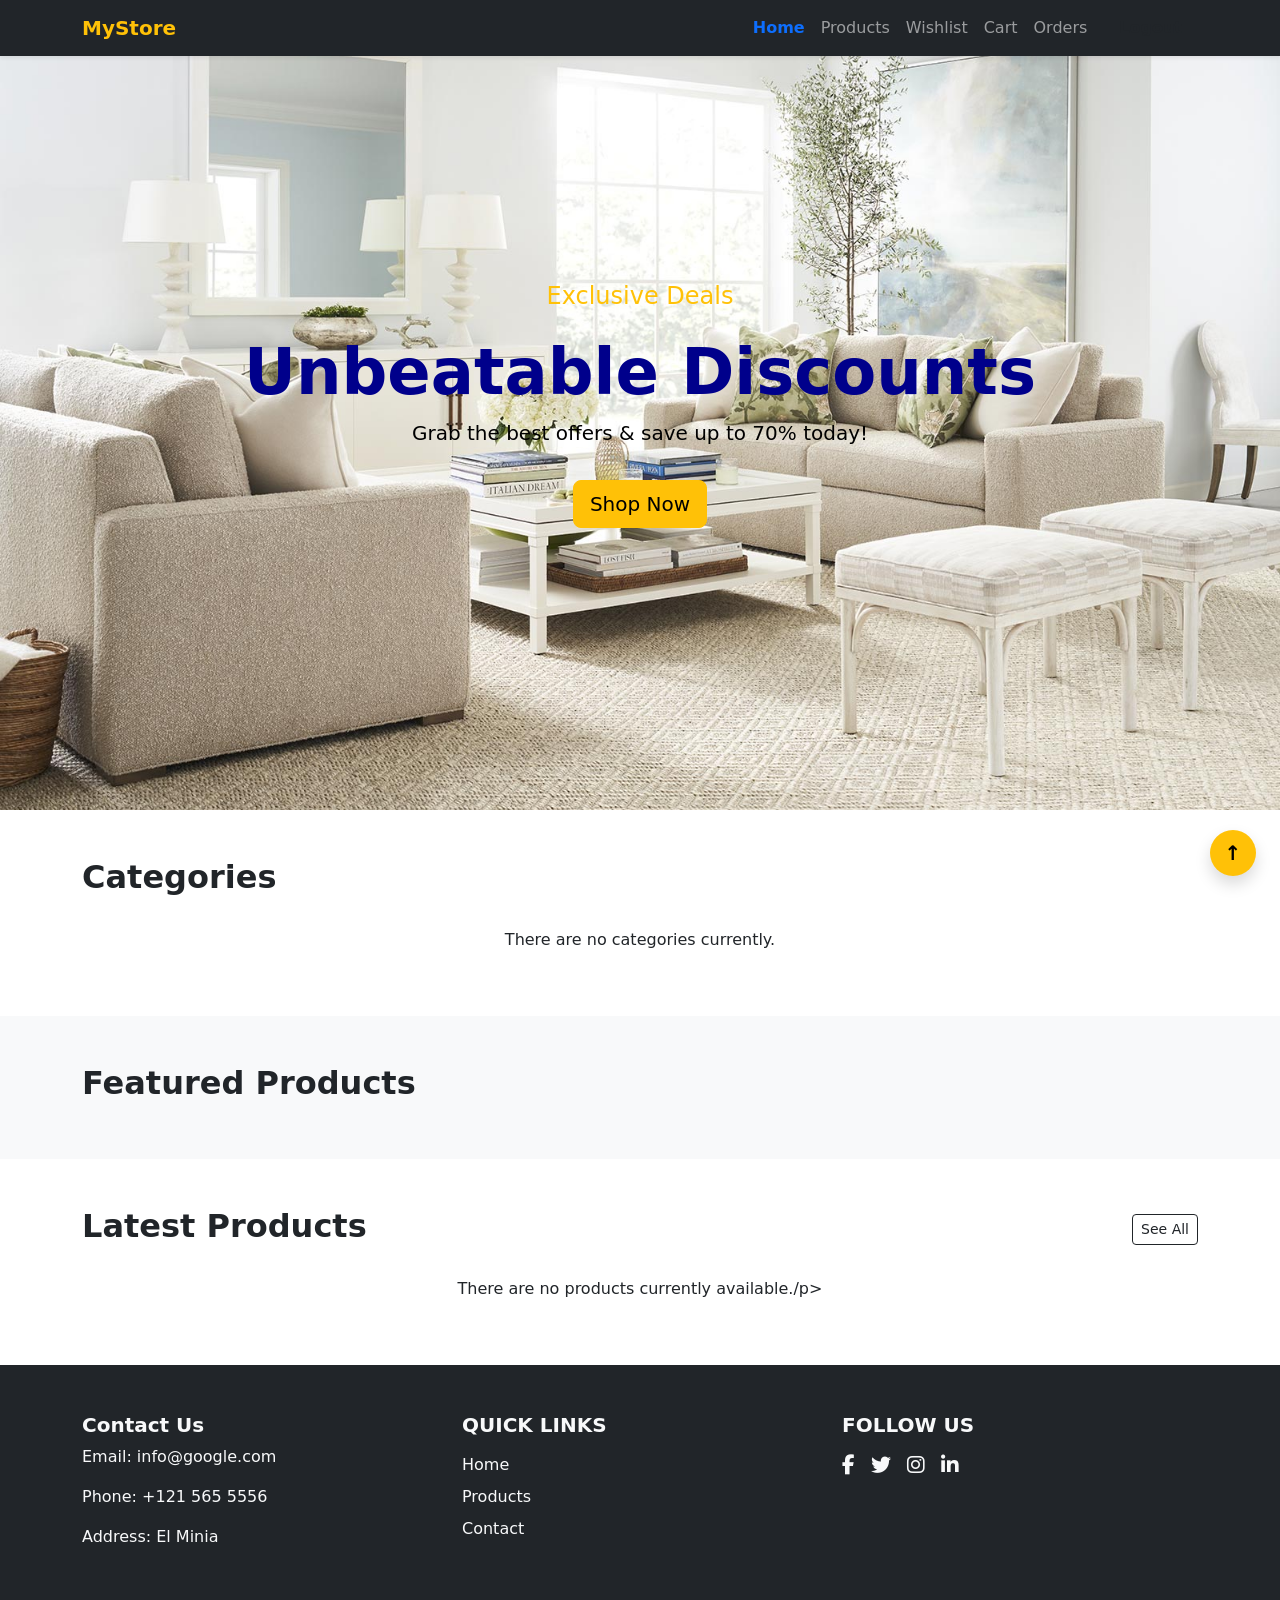
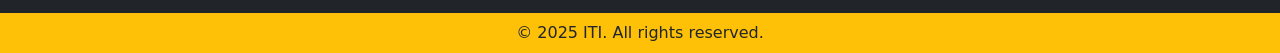
<file: index.html>
<!DOCTYPE html>
<html lang="en">

<head>
  <meta charset="UTF-8" />
  <meta name="viewport" content="width=device-width, initial-scale=1.0" />
  <title>MyStore | Home</title>
  <link rel="stylesheet" href="Css/Home.css" />
  <link href="https://cdn.jsdelivr.net/npm/bootstrap@5.2.3/dist/css/bootstrap.min.css" rel="stylesheet" />
  <link rel="stylesheet" href="https://cdnjs.cloudflare.com/ajax/libs/font-awesome/6.5.0/css/all.min.css" />
</head>

<body>
  <!-- Navbar -->
  <nav class="navbar navbar-expand-lg navbar-dark bg-dark shadow-sm fixed-top">
    <div class="container">
      <a class="navbar-brand fw-bold text-warning" href="index.html">MyStore</a>
      <button class="navbar-toggler" type="button" data-bs-toggle="collapse" data-bs-target="#navbarNav">
        <span class="navbar-toggler-icon"></span>
      </button>

      <div class="collapse navbar-collapse" id="navbarNav">
        <ul class="navbar-nav ms-auto text-center">
          <li class="nav-item">
            <a class="nav-link" href="index.html">Home</a>
          </li>
          <li class="nav-item">
            <a class="nav-link" href="Products.html">Products</a>
          </li>
          <li class="nav-item">
            <a class="nav-link" href="Wishlist.html">Wishlist</a>
          </li>
          <li class="nav-item position-relative">
            <a class="nav-link" href="Cart.html">Cart</a>
            <span class="cart-count position-absolute top-0 start-100 translate-middle badge rounded-pill bg-danger"
              style="display: none">0</span>
          </li>
          <li class="nav-item">
            <a class="nav-link" href="Orders.html">Orders</a>
          </li>
          <li class="nav-item">
            <button id="logoutBtn" class="nav-link btn btn-warning px-3 text-dark fw-bold ms-2">
              Logout
            </button>
          </li>
        </ul>
      </div>
    </div>
  </nav>

  <!-- Hero Section -->
  <section id="hero" class="text-center text-light d-flex flex-column justify-content-center align-items-center">
    <h4 class="text-warning">Exclusive Deals</h4>
    <h1 class="display-3 fw-bold">Unbeatable Discounts</h1>
    <p class="lead">Grab the best offers & save up to 70% today!</p>
    <a href="Products.html" class="btn btn-warning btn-lg mt-3">Shop Now</a>
  </section>

  <!-- Categories Section -->
  <section id="categories" class="container py-5">
    <div class="d-flex justify-content-between align-items-center mb-4">
      <h2 class="fw-bold">Categories</h2>
    </div>
    <div class="row g-4" id="categoriesContainer"></div>
  </section>

  <!-- Featured Products -->
  <section id="featured" class="bg-light py-5">
    <div class="container">
      <div class="d-flex justify-content-between align-items-center mb-4">
        <h2 class="fw-bold">Featured Products</h2>
      </div>
      <div class="row g-4" id="featured-products-row"></div>
    </div>
  </section>

  <!-- All Products -->
  <section id="all-products" class="container py-5">
    <div class="d-flex justify-content-between align-items-center mb-4">
      <h2 class="fw-bold">Latest Products</h2>
      <a href="products.html" class="btn btn-outline-dark btn-sm">See All</a>
    </div>
    <div id="productsContainer" class="row g-4"></div>
  </section>

  <!-- Back to Top Button -->
  <button id="backToTop" type="button" class="btn btn-warning d-flex" aria-label="Back to top" title="Back to top">
    ↑
  </button>

  <!-- Footer -->
  <footer class="bg-dark text-light pt-5">
    <div class="container">
      <div class="row text-center text-md-start">
        <!-- Contact Us -->
        <div class="col-md-4 mb-4">
          <h5 class="fw-bold">Contact Us</h5>
          <p>Email: info@google.com</p>
          <p>Phone: +121 565 5556</p>
          <p>Address: El Minia</p>
        </div>

        <!-- Quick Links -->
        <div class="col-md-4 mb-4">
          <h5 class="fw-bold mb-3 text-uppercase">Quick Links</h5>
          <ul class="list-unstyled d-flex flex-column gap-2">
            <li>
              <a href="index.html" class="text-light text-decoration-none link-hover">Home</a>
            </li>
            <li>
              <a href="products.html" class="text-light text-decoration-none link-hover">Products</a>
            </li>
            <li>
              <a href="contact.html" class="text-light text-decoration-none link-hover">Contact</a>
            </li>
          </ul>
        </div>

        <!-- Follow Us -->
        <div class="col-md-4 mb-4">
          <h5 class="fw-bold mb-3 text-uppercase">Follow Us</h5>
          <div class="d-flex gap-3">
            <a href="https://facebook.com" target="_blank" class="text-light social-link">
              <i class="fab fa-facebook-f fa-lg"></i>
            </a>
            <a href="https://twitter.com" target="_blank" class="text-light social-link">
              <i class="fab fa-twitter fa-lg"></i>
            </a>
            <a href="https://instagram.com" target="_blank" class="text-light social-link">
              <i class="fab fa-instagram fa-lg"></i>
            </a>
            <a href="https://linkedin.com" target="_blank" class="text-light social-link">
              <i class="fab fa-linkedin-in fa-lg"></i>
            </a>
          </div>
        </div>
      </div>
    </div>

    <!-- Footer Bottom -->
    <div class="bg-warning text-dark text-center py-2 mt-4">
      &copy; 2025 ITI. All rights reserved.
    </div>
  </footer>

  <!-- Scripts -->
  <script src="https://cdn.jsdelivr.net/npm/bootstrap@5.2.3/dist/js/bootstrap.bundle.min.js"></script>

  <!-- Back-to-Top logic: uses addEventListener (won't overwrite other handlers) -->

  <script>
    document.addEventListener("DOMContentLoaded", () => {
      const btn = document.getElementById("backToTop");
      if (!btn) return;

      const toggleBtn = () => {
        const y = window.pageYOffset || document.documentElement.scrollTop;
        btn.style.display = y > 300 ? "flex" : "none";
      };

      window.addEventListener("scroll", toggleBtn, { passive: true });
      toggleBtn();

      btn.addEventListener("click", (e) => {
        e.preventDefault();
        window.scrollTo({ top: 0, behavior: "smooth" });
      });
    });
  </script>
  <script src="Js/data.js"></script>
  <script src="Js/Home.js"></script>
</body>

</html>
</file>
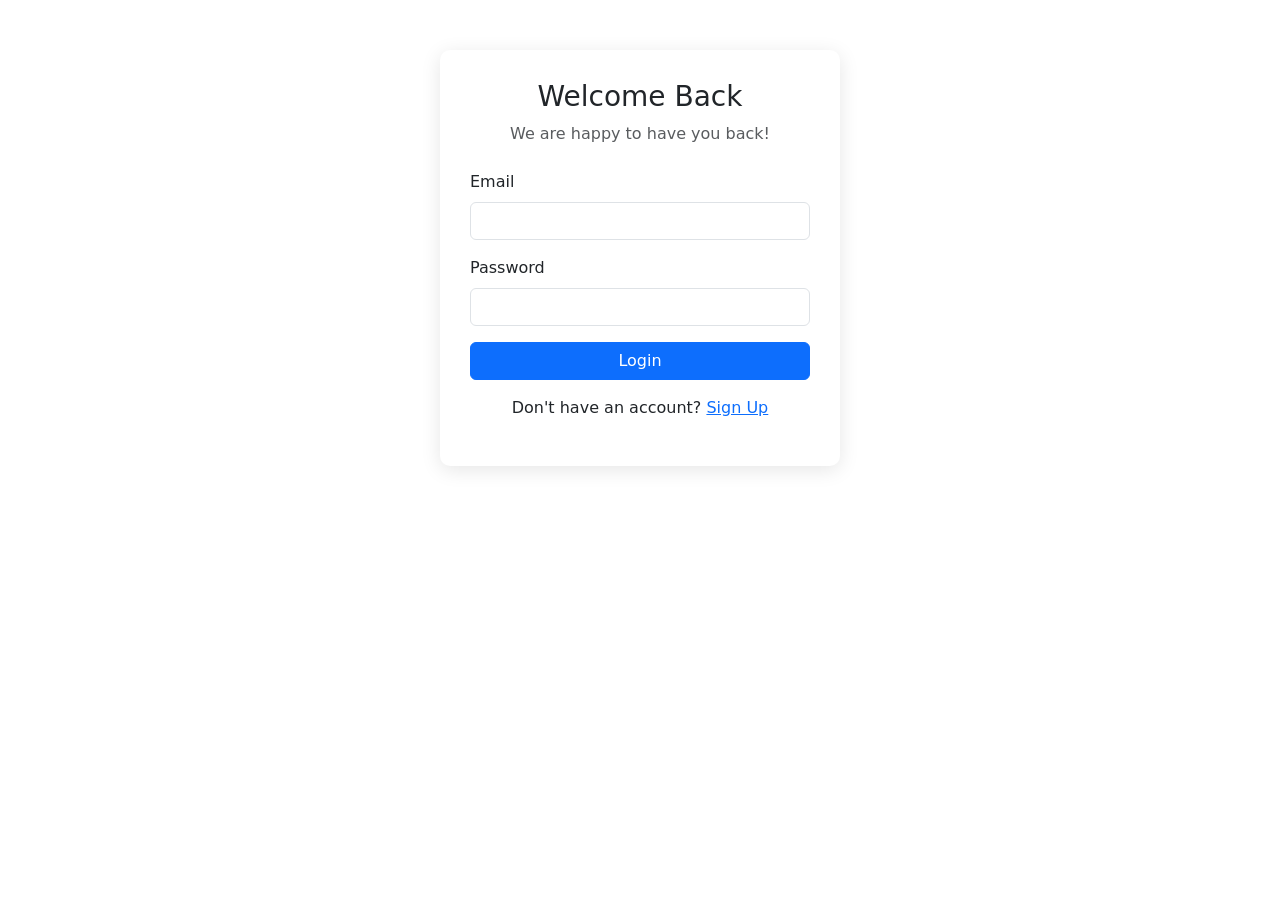
<file: login.html>
<!DOCTYPE html>
<html lang="en">
  <head>
    <meta charset="UTF-8" />
    <meta name="viewport" content="width=device-width, initial-scale=1.0" />
    <title>Log In</title>
    <link rel="stylesheet" href="Css/login.css" />
    <link
      href="https://cdn.jsdelivr.net/npm/bootstrap@5.2.3/dist/css/bootstrap.min.css"
      rel="stylesheet"
      integrity="sha384-rbsA2VBKQhggwzxH7pPCaAqO46MgnOM80zW1RWuH61DGLwZJEdK2Kadq2F9CUG65"
      crossorigin="anonymous"
    />
  </head>
  <body>
    <div class="auth-box">
      <div class="text-center mb-4">
        <h3>Welcome Back</h3>
        <p class="text-muted">We are happy to have you back!</p>
      </div>
      <div id="errorMsg" class="text-danger mb-3"></div>
      <form id="loginForm">
        <div class="mb-3">
          <label class="form-label">Email</label>
          <input type="email" id="email" class="form-control" required />
        </div>
        <div class="mb-3">
          <label class="form-label">Password</label>
          <input type="password" id="password" class="form-control" required />
        </div>
        <button type="submit" class="btn btn-primary w-100">Login</button>
      </form>
      <p class="mt-3 text-center">
        Don't have an account? <a href="signup.html">Sign Up</a>
      </p>
    </div>
    <script
      src="https://cdn.jsdelivr.net/npm/bootstrap@5.2.3/dist/js/bootstrap.bundle.min.js"
      integrity="sha384-kenU1KFdBIe4zVF0s0G1M5b4hcpxyD9F7jL+jjXkk+Q2h455rYXK/7HAuoJl+0I4"
      crossorigin="anonymous"
    ></script>
    <script src="Js/data.js"></script>
    <script src="Js/login.js"></script>
  </body>
</html>
</file>
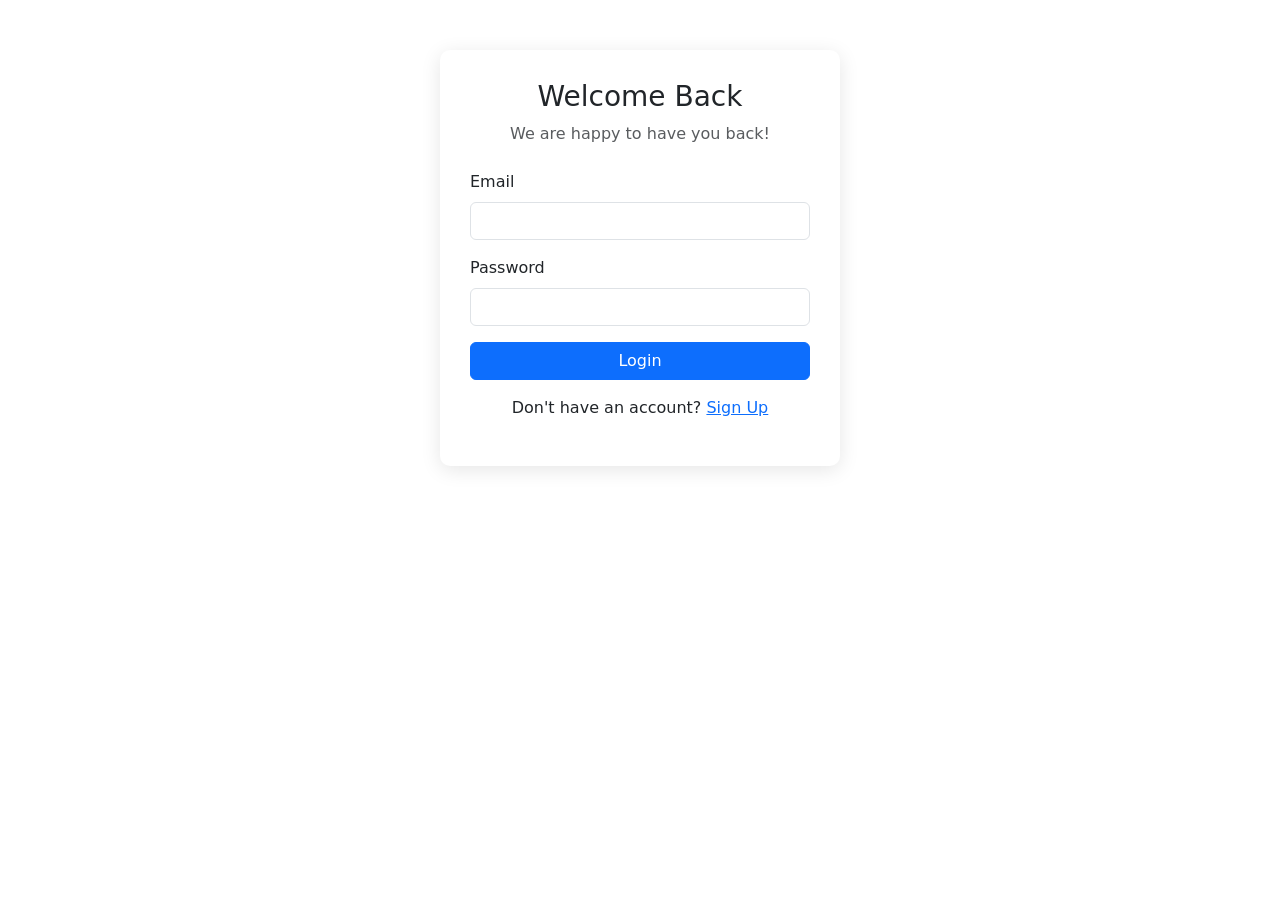
<file: Orders.html>
<!DOCTYPE html>
<html lang="en">

<head>
  <meta charset="UTF-8" />
  <meta name="viewport" content="width=device-width, initial-scale=1.0" />
  <title>Orders Page</title>
  <link rel="stylesheet" href="Css/Orders.css" />
  <link href="https://cdn.jsdelivr.net/npm/bootstrap@5.2.3/dist/css/bootstrap.min.css" rel="stylesheet"
    integrity="sha384-rbsA2VBKQhggwzxH7pPCaAqO46MgnOM80zW1RWuH61DGLwZJEdK2Kadq2F9CUG65" crossorigin="anonymous" />
</head>

<body>
  <!-- Navbar -->
  <nav class="navbar navbar-expand-lg navbar-dark bg-dark shadow-sm">
    <div class="container">
      <a class="navbar-brand fw-bold text-warning" href="index.html">MyStore</a>
      <button class="navbar-toggler" type="button" data-bs-toggle="collapse" data-bs-target="#navbarNav">
        <span class="navbar-toggler-icon"></span>
      </button>

      <div class="collapse navbar-collapse" id="navbarNav">
        <ul class="navbar-nav ms-auto text-center">
          <li class="nav-item">
            <a class="nav-link" href="index.html">Home</a>
          </li>
          <li class="nav-item">
            <a class="nav-link" href="Products.html">Products</a>
          </li>
          <li class="nav-item">
            <a class="nav-link" href="Wishlist.html">Wishlist</a>
          </li>
          <li class="nav-item position-relative">
            <a class="nav-link" href="Cart.html">Cart</a>
            <span class="cart-count position-absolute top-0 start-100 translate-middle badge rounded-pill bg-danger"
              style="display: none">0</span>
          </li>
          <li class="nav-item">
            <a class="nav-link" href="Orders.html">Orders</a>
          </li>
        </ul>
      </div>
    </div>
  </nav>
  <!-- Orders Section -->
  <main class="container py-5">
    <div class="d-flex justify-content-between align-items-center mb-3">
      <h2 class="mb-0">My Orders</h2>
      <!-- Optional: simple search/filter -->
      <input id="ordersSearch" type="text" class="form-control w-auto" placeholder="Search orders...">
    </div>

    <div class="table-responsive">
      <table class="table table-hover align-middle text-center">
        <thead class="table-dark">
          <tr>
            <th>Order #</th>
            <th>Customer</th>
            <th>Data</th>
            <th>Total</th>
            <th>Status</th>
          </tr>
        </thead>
        <tbody id="ordersTableBody">
          <!-- Filled by Js/Orders.js -->
        </tbody>
      </table>
    </div>
  </main>

  <!-- Footer -->

  <footer class="bg-dark text-light pt-5">
    <div class="container">
      <div class="row text-center text-md-start">
        <!-- Contact Us -->
        <div class="col-md-4 mb-4">
          <h5 class="fw-bold">Contact Us</h5>
          <p>Email: info@google.com</p>
          <p>Phone: +121 565 5556</p>
          <p>Address: El Minia</p>
        </div>

        <!-- Quick Links -->
        <div class="col-md-4 mb-4">
          <h5 class="fw-bold">Quick Links</h5>
          <ul class="list-unstyled">
            <li>
              <a href="#" class="text-light text-decoration-none">Home</a>
            </li>

            <li>
              <a href="#" class="text-light text-decoration-none">Products</a>
            </li>
            <li>
              <a href="#" class="text-light text-decoration-none">Contact</a>
            </li>
          </ul>
        </div>

        <!-- Follow Us -->
        <div class="col-md-4 mb-4">
          <h5 class="fw-bold">Follow Us</h5>
          <a href="#" class="text-light me-3"><i class="fab fa-facebook-f"></i></a>
          <a href="#" class="text-light me-3"><i class="fab fa-twitter"></i></a>
          <a href="#" class="text-light me-3"><i class="fab fa-instagram"></i></a>
          <a href="#" class="text-light me-3"><i class="fab fa-linkedin-in"></i></a>
        </div>
      </div>
    </div>

    <!-- Footer Bottom -->
    <div class="bg-warning text-dark text-center py-2 mt-4">
      &copy; 2025 ITI. All rights reserved.
    </div>
  </footer>

  <!-- Bootstrap Links -->
  <script src="https://cdn.jsdelivr.net/npm/bootstrap@5.2.3/dist/js/bootstrap.bundle.min.js"
    integrity="sha384-kenU1KFdBIe4zVF0s0G1M5b4hcpxyD9F7jL+jjXkk+Q2h455rYXK/7HAuoJl+0I4"
    crossorigin="anonymous"></script>
  <script src="Js/data.js"></script>
  <script src="Js/Orders.js"></script>
</body>

</html>
</file>
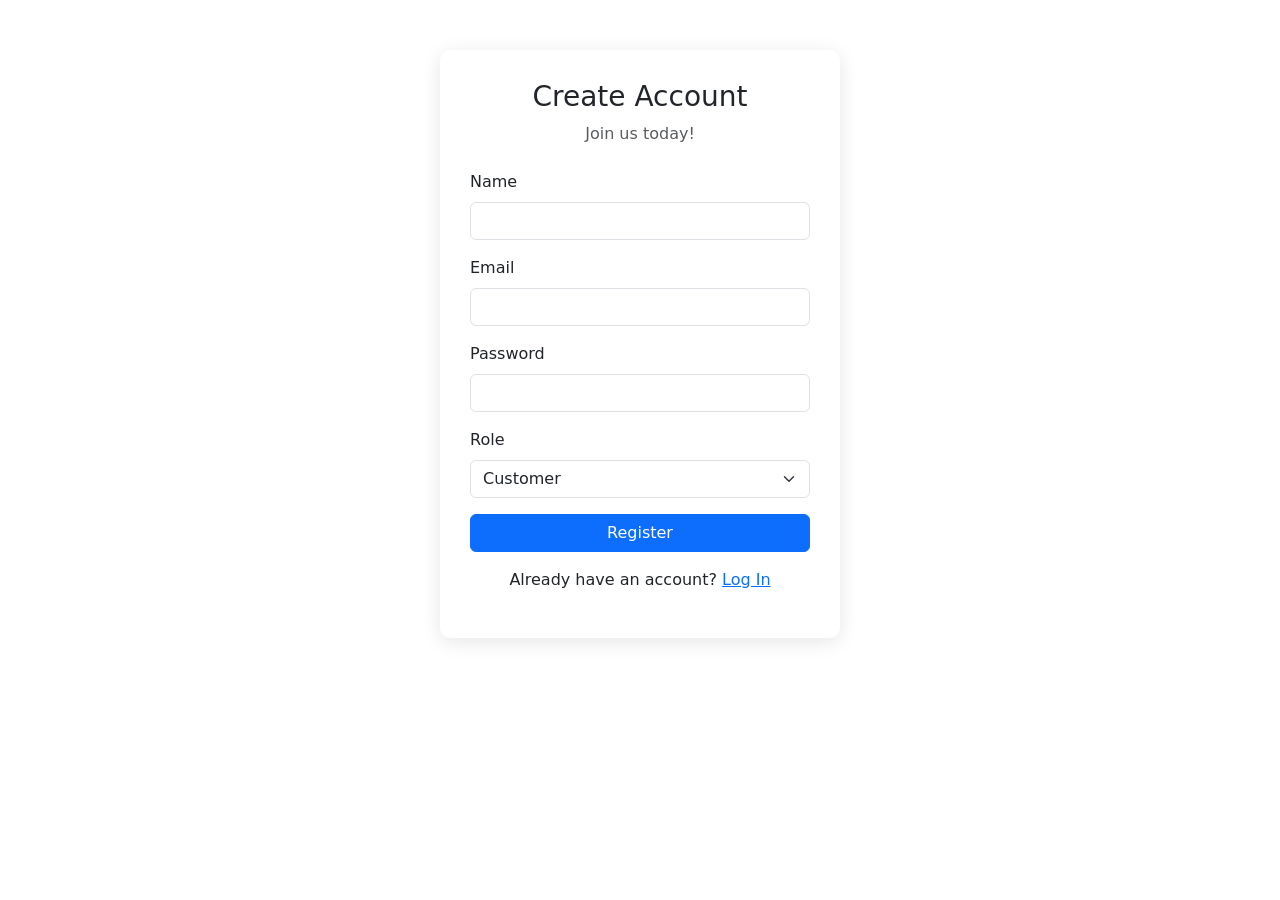
<file: signup.html>
<!DOCTYPE html>
<html lang="en">
  <head>
    <meta charset="UTF-8" />
    <meta name="viewport" content="width=device-width, initial-scale=1.0" />
    <title>Sign Up</title>
    <link rel="stylesheet" href="Css/signup.css" />
    <link
      href="https://cdn.jsdelivr.net/npm/bootstrap@5.2.3/dist/css/bootstrap.min.css"
      rel="stylesheet"
      integrity="sha384-rbsA2VBKQhggwzxH7pPCaAqO46MgnOM80zW1RWuH61DGLwZJEdK2Kadq2F9CUG65"
      crossorigin="anonymous"
    />
  </head>
  <body>
    <div class="auth-box">
      <div class="text-center mb-4">
        <h3>Create Account</h3>
        <p class="text-muted">Join us today!</p>
      </div>
      <div id="errorMsg" class="text-danger mb-3"></div>
      <form id="registerForm">
        <div class="mb-3">
          <label class="form-label">Name</label>
          <input type="text" id="name" class="form-control" required />
        </div>
        <div class="mb-3">
          <label class="form-label">Email</label>
          <input type="email" id="email" class="form-control" required />
        </div>
        <div class="mb-3">
          <label class="form-label">Password</label>
          <input type="password" id="password" class="form-control" required />
        </div>
        <div class="mb-3">
          <label class="form-label">Role</label>
          <select id="role" class="form-select" required>
            <option value="customer">Customer</option>
          </select>
        </div>
        <button type="submit" class="btn btn-primary w-100">Register</button>
      </form>
      <p class="mt-3 text-center">
        Already have an account? <a href="login.html">Log In</a>
      </p>
    </div>
    <script
      src="https://cdn.jsdelivr.net/npm/bootstrap@5.2.3/dist/js/bootstrap.bundle.min.js"
      integrity="sha384-kenU1KFdBIe4zVF0s0G1M5b4hcpxyD9F7jL+jjXkk+Q2h455rYXK/7HAuoJl+0I4"
      crossorigin="anonymous"
    ></script>
    <script src="Js/data.js"></script>
    <script src="Js/signup.js"></script>
  </body>
</html>
</file>
<file: Css/Home.css>
#hero {
  background-image: url("../image/hero.jpg");
  height: 90vh;
  width: 100%;
  background-size: cover;
  background-position: top 25% right 0;
  padding: 0 80px;
  display: flex;
  flex-direction: column;
  align-items: flex-start;
  justify-content: center;
}

#hero h4 {
  padding-bottom: 15px;
}

#hero h1 {
  color: darkblue;
}

#hero p {
  color: black;
}


#hero .btn:hover {
  background-color: darkblue;
  color: gold;
}

.category-card:hover {
  box-shadow: 0 8px 16px rgba(0, 0, 0, 0.75);
  background-color: lightblue;
}

.card:hover {
  box-shadow: 0 8px 16px rgba(0, 0, 0, 0.75);
}

.navbar-nav .nav-link.active {
  font-weight: bold;
  color: #0d6efd !important;
}

#backToTop {
  position: fixed;
  bottom: 24px;
  right: 24px;
  display: none; /* toggled via JS */
  z-index: 1050; /* above navbar/footer */
  width: 46px;
  height: 46px;
  border: 0;
  border-radius: 50%;
  font-size: 20px;
  font-weight: 700;
  align-items: center;
  justify-content: center;
  box-shadow: 0 0.5rem 1rem rgba(0, 0, 0, 0.15);
}
#backToTop:focus {
  outline: none;
  box-shadow: 0 0 0 0.25rem rgba(255, 193, 7, 0.35);
}
#backToTop:hover {
  transform: translateY(-2px);
}
@media (max-width: 576px) {
  #backToTop {
    bottom: 16px;
    right: 16px;
  }
}
</file>
<file: Css/login.css>
body {
  background-color: #f8f9fa;
}
.auth-box {
  max-width: 400px;
  margin: 50px auto;
  background: #fff;
  padding: 30px;
  border-radius: 10px;
  box-shadow: 0px 4px 20px rgba(0, 0, 0, 0.1);
}
</file>
<file: Css/Orders.css>
.navbar-nav .nav-link.active {
  font-weight: bold;
  color: #0d6efd !important;
}
html, body {
  height: 100%;
  margin: 0;
}

body {
  display: flex;
  flex-direction: column;
  min-height: 100vh;
}

main {
  flex: 1 0 auto; 
}

footer {
  flex-shrink: 0;
}
</file>
<file: Css/signup.css>
body {
  background-color: #f8f9fa;
}
.auth-box {
  max-width: 400px;
  margin: 50px auto;
  background: #fff;
  padding: 30px;
  border-radius: 10px;
  box-shadow: 0px 4px 20px rgba(0, 0, 0, 0.1);
}
</file>
